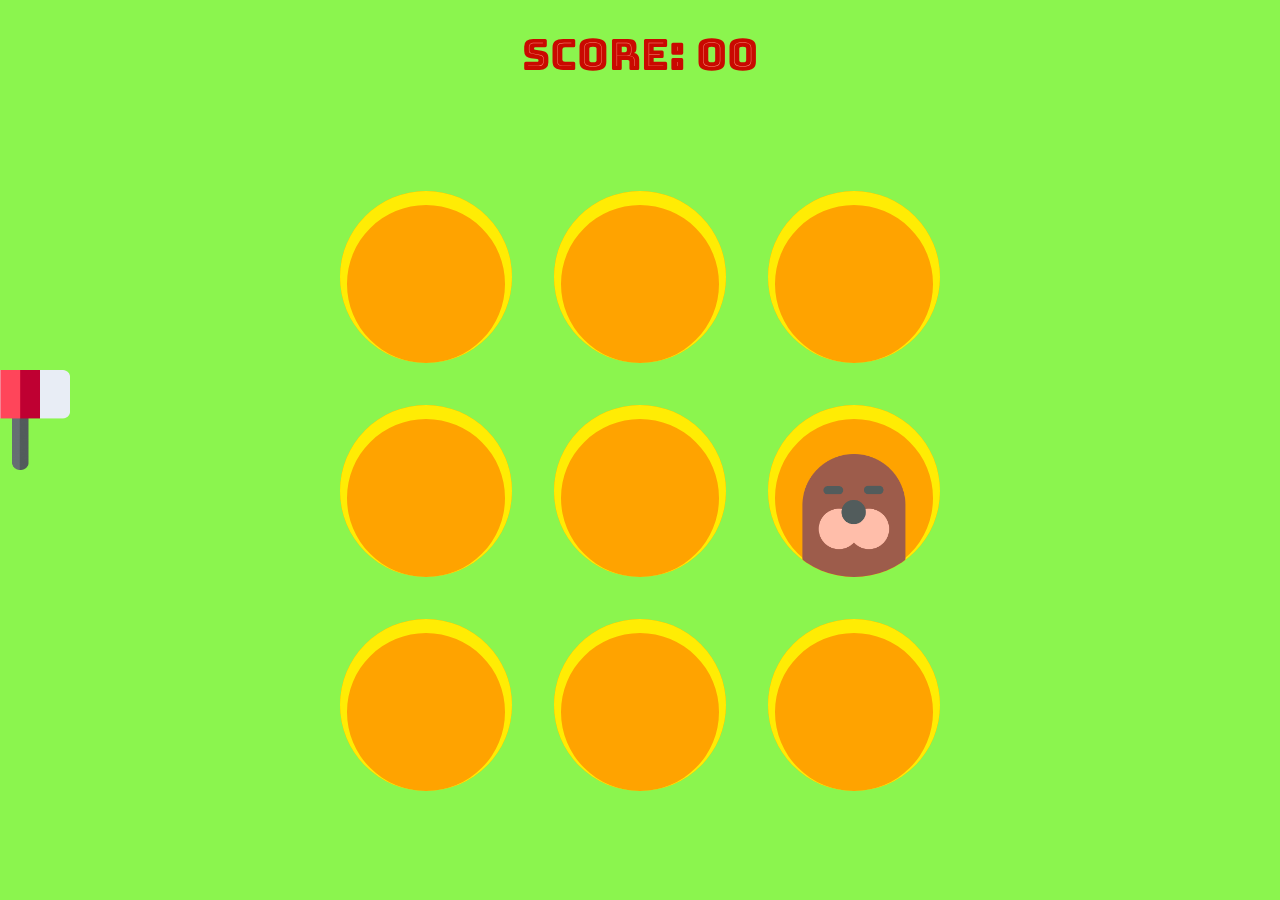
<file: index.html>
<!DOCTYPE html>
<html lang="en">
<head>
    <meta charset="UTF-8">
    <meta name="viewport" content="width=device-width, initial-scale=1.0">
    <title>Whack A Mole Game</title>
    <link rel="stylesheet" href="style.css">
    <!-- Google Font -->
    <link rel="preconnect" href="https://fonts.googleapis.com">
    <link rel="preconnect" href="https://fonts.gstatic.com" crossorigin>
    <link href="https://fonts.googleapis.com/css2?family=Baskervville+SC&family=Bungee+Tint&family=DM+Serif+Text:ital@0;1&family=Matemasie&display=swap" rel="stylesheet">
</head>
<body>
    <h1 class="ScoreBox">Score: <span>00</span></h1>

    <div class="GameBoard">
        <div class="Holes"></div>
        <div class="Holes"></div>
        <div class="Holes"></div>
        <div class="Holes"></div>
        <div class="Holes"></div>
        <div class="Holes"></div>
        <div class="Holes"></div>
        <div class="Holes"></div>
        <div class="Holes"></div>
    </div>

    <div class="cursor"></div>
    
    <script src="main.js"></script>
</body>
</html>
</file>
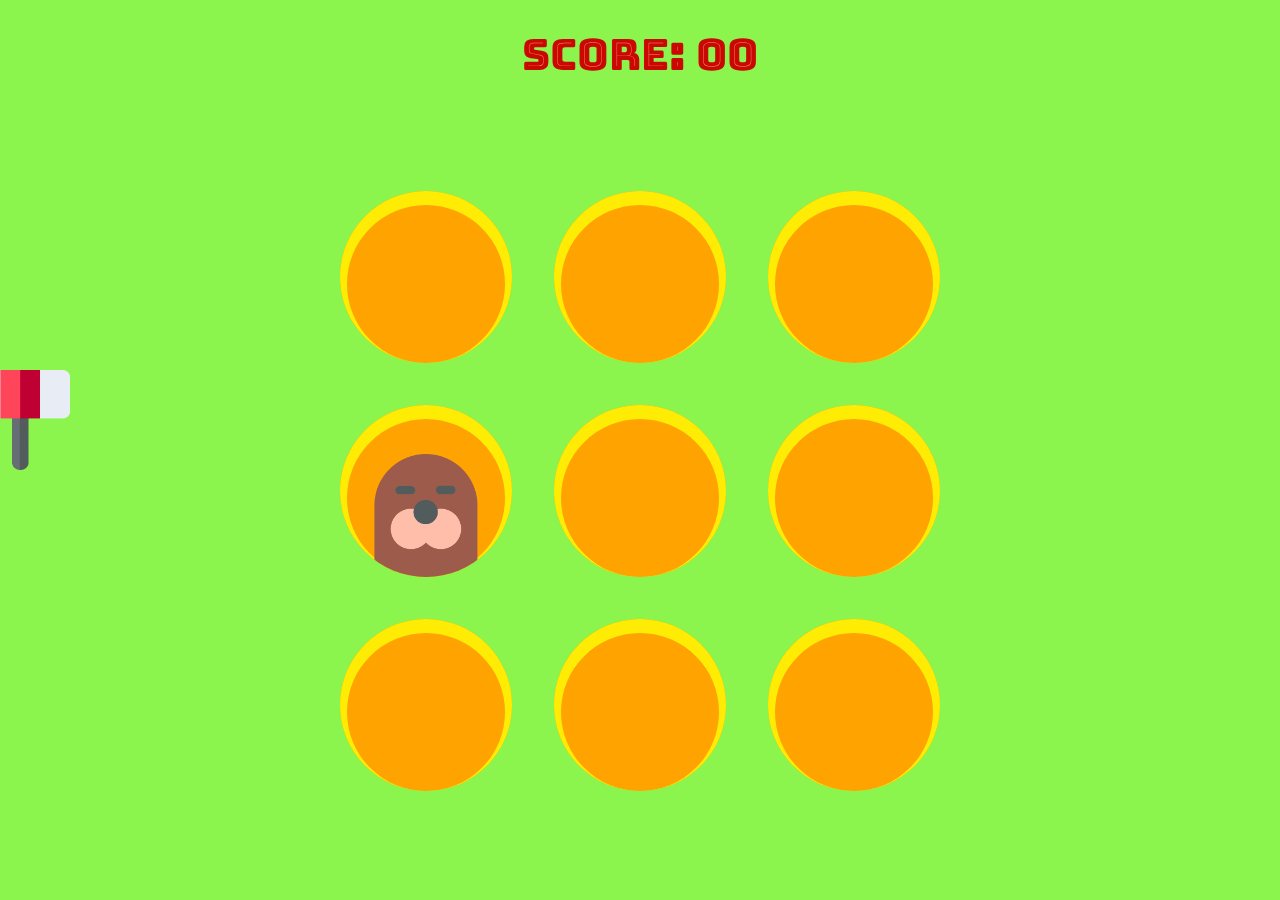
<file: Whack-Mole-Game.html>
<!DOCTYPE html>
<html lang="en">
<head>
    <meta charset="UTF-8">
    <meta name="viewport" content="width=device-width, initial-scale=1.0">
    <title>Whack A Mole Game</title>
    <link rel="stylesheet" href="Whack-Mole-Game.css">
    <!-- Google Font -->
    <link rel="preconnect" href="https://fonts.googleapis.com">
    <link rel="preconnect" href="https://fonts.gstatic.com" crossorigin>
    <link href="https://fonts.googleapis.com/css2?family=Baskervville+SC&family=Bungee+Tint&family=DM+Serif+Text:ital@0;1&family=Matemasie&display=swap" rel="stylesheet">
</head>
<body>
    <h1 class="ScoreBox">Score: <span>00</span></h1>

    <div class="GameBoard">
        <div class="Holes"></div>
        <div class="Holes"></div>
        <div class="Holes"></div>
        <div class="Holes"></div>
        <div class="Holes"></div>
        <div class="Holes"></div>
        <div class="Holes"></div>
        <div class="Holes"></div>
        <div class="Holes"></div>
    </div>

    <div class="cursor"></div>
    
    <script src="Whack-Mole-Game.js"></script>
</body>
</html>
</file>
<file: style.css>
*{
    margin: 0;
    padding: 0;
}

html, body{
    height: 100%;
}

body{
    font-family: "Baskervville SC", "Bungee Tint", "DM Serif Text", "Matemasie", sans-serif, serif;
    background-color: #8bf54e;
    color: #FFA300;
    display: flex;
    flex-direction: column;
    justify-content: center;
    text-align: center;
    overflow: hidden;
    cursor: none;
}

.ScoreBox{
    padding-top: 2%;
    font-size: 2.7em;
    font-family: "Bungee Tint", sans-serif;
    font-weight: 400;
    font-style: normal;
}

.GameBoard{
    height: 600px;
    width: 600px;
    /* border: 2.5px solid #ff0000; */
    margin: auto;
    display: grid;
    grid-template-columns: repeat(3, 1fr);
    grid-template-rows: repeat(3, 1fr);
    gap: 7%;
}

.Holes{
    position: relative;
    background-color: #FFA300;
    border-radius: 50%;
    box-shadow: inset 0 7px 0px 7px #FFEC04;
    overflow: hidden;
}

.Holes .Mole{
    position: absolute;
    width: 60%;
    left: 50%;
    transform: translate(-50%);
    bottom: 0;
    animation: moleUp .2s ease-out;
}

@keyframes moleUp {
    0%{
        transform: translateX(-50%) translateY(100%);
    }

    100%{
        transform: translateX(-50%) translateY(0%);
    }
}

.cursor{
    height: 100px;
    width: 100px;
    position: absolute;
    /* top: 100px;
    left: 100px; */
    background-image: url('assests/Hammer.png');
    background-size: 100% 100%;
    transform: translate(-30%, -30%);
    transition: transform .1s;
    pointer-events: none;
}

.cursor.clicked{
    transform: translate(-30%, -30%) rotate(-45deg);
}


.Level-Page {
    position: fixed;
    top: 0;
    left: 0;
    width: 100%;
    height: 100%;
    background: rgba(0, 0, 0, 0.7);
    display: flex;
    justify-content: center;
    align-items: center;
}

.Screen-Popup {
    background: rgba(0, 0, 0, 0.7);
    padding: 20px;
    border-radius: 5px;
    text-align: center;
}

.Level-btn {
    margin: 10px;
    padding: 10px 20px;
    font-size: 16px;
    cursor: pointer;
    border: none;
    border-radius: 5px;
    background-color: #333;
    color: white;
}
</file>
<file: Whack-Mole-Game.css>
*{
    margin: 0;
    padding: 0;
}

html, body{
    height: 100%;
}

body{
    font-family: "Baskervville SC", "Bungee Tint", "DM Serif Text", "Matemasie", sans-serif, serif;
    background-color: #8bf54e;
    color: #FFA300;
    display: flex;
    flex-direction: column;
    justify-content: center;
    text-align: center;
    overflow: hidden;
    cursor: none;
}

.ScoreBox{
    padding-top: 2%;
    font-size: 2.7em;
    font-family: "Bungee Tint", sans-serif;
    font-weight: 400;
    font-style: normal;
}

.GameBoard{
    height: 600px;
    width: 600px;
    /* border: 2.5px solid #ff0000; */
    margin: auto;
    display: grid;
    grid-template-columns: repeat(3, 1fr);
    grid-template-rows: repeat(3, 1fr);
    gap: 7%;
}

.Holes{
    position: relative;
    background-color: #FFA300;
    border-radius: 50%;
    box-shadow: inset 0 7px 0px 7px #FFEC04;
    overflow: hidden;
}

.Holes .Mole{
    position: absolute;
    width: 60%;
    left: 50%;
    transform: translate(-50%);
    bottom: 0;
    animation: moleUp .2s ease-out;
}

@keyframes moleUp {
    0%{
        transform: translateX(-50%) translateY(100%);
    }

    100%{
        transform: translateX(-50%) translateY(0%);
    }
}

.cursor{
    height: 100px;
    width: 100px;
    position: absolute;
    /* top: 100px;
    left: 100px; */
    background-image: url('assests/Hammer.png');
    background-size: 100% 100%;
    transform: translate(-30%, -30%);
    transition: transform .1s;
    pointer-events: none;
}

.cursor.clicked{
    transform: translate(-30%, -30%) rotate(-45deg);
}


.Level-Page {
    position: fixed;
    top: 0;
    left: 0;
    width: 100%;
    height: 100%;
    background: rgba(0, 0, 0, 0.7);
    display: flex;
    justify-content: center;
    align-items: center;
}

.Screen-Popup {
    background: rgba(0, 0, 0, 0.7);
    padding: 20px;
    border-radius: 5px;
    text-align: center;
}

.Level-btn {
    margin: 10px;
    padding: 10px 20px;
    font-size: 16px;
    cursor: pointer;
    border: none;
    border-radius: 5px;
    background-color: #333;
    color: white;
}
</file>
